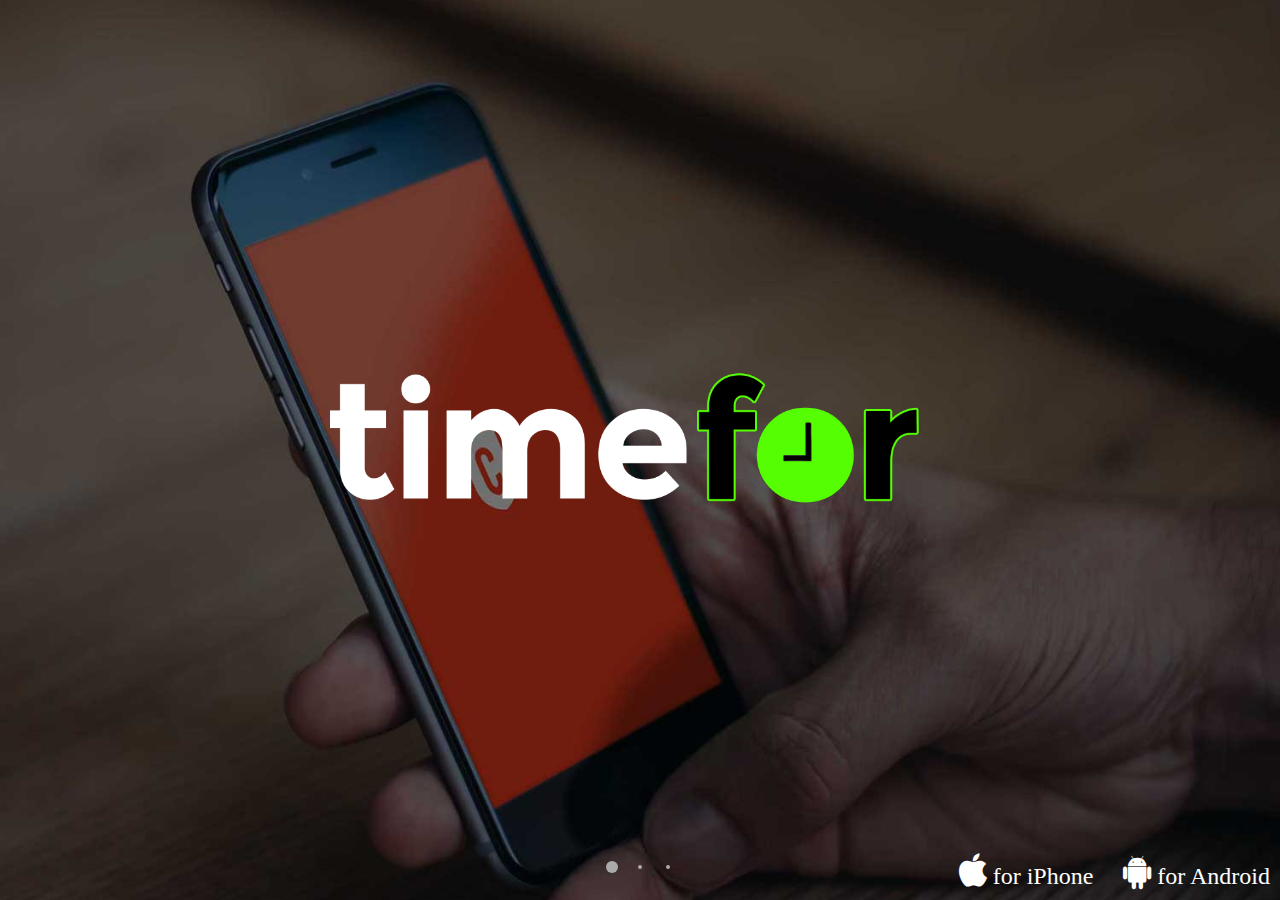
<file: index.html>
<!DOCTYPE html>
<html lang="en">
<head>
	<meta charset="UTF-8"/>
	<meta name="viewport" content="width=device-width, initial-scale=1">
	<title>TimeFor</title>
	<link rel="stylesheet" href="css/application.css" type="text/css">
	<!-- fullpage plugin -->
	<link rel="stylesheet" href="css/jquery.fullPage.css" type="text/css">
	<!-- font awesome -->
	<link rel="stylesheet" href="https://maxcdn.bootstrapcdn.com/font-awesome/4.4.0/css/font-awesome.min.css">
	<!-- google fonts -->
	<link href='http://fonts.googleapis.com/css?family=Montserrat:400,700' rel='stylesheet' type='text/css'>
	<!-- sidr fonts -->
	<link rel="stylesheet" href="css/jquery.sidr.dark.css" type="text/css">

</head>
<body>


	<div id="fullpage">
	    <div class="section">

	    	<!-- begin home page-->
	    	<div class="slide home"> 
				<div class="content">
					<img class="index-logo" src="images/timefor-logo.png" alt="TimeFor Logo">
				</div>


				<div class="compatability">
					<div>
						<span class="compatability-icon"><i class="fa fa-apple"></i></span> for iPhone &nbsp; &nbsp; <span class="compatability-icon"><i class="fa fa-android"></i></span> for Android
					</div>
				</div>
	    	</div>
	    	<!-- end home page-->



			<!-- instructor client page -->
		    <div class="slide instructor-client-page">
				<!-- animated slider -->
			    <div class="animated-slider">
			    	<!-- instructor background page -->
					<div class="instructor-page">

						<div class="centered-horizontal-caption">
			    			TimeFor eliminates ‘busy work’ <br>
			    			saving you time &amp; money
			    		</div>
							
						<!-- begin bullet points -->
						<div class="bullet-points-container">
			    			<div class="bullet-points-left">
			    				<ul>
			    					<li>Instant Client Scheduling</li>
			    					<li>Immediate Payments</li>
			    					<li>Client Management</li>
			    					<li>Share Media with Clients</li>
			    				</ul>
			    			</div>
			    			<div class="bullet-points-right">
			    				<ul>
			    					<li>Generate New Business</li>
			    					<li>Record Keeping / Client Invoices</li>
			    					<li>Custom Policy Implementation</li>
			    					<li>Wait Listing</li>
			    				</ul>
			    			</div>
			    		</div>
			    		<!-- end bullet points section -->

			    		<!-- begin compatability -->
			    		<div class="compatability sm-hide">
							<div>
								<span class="compatability-icon"><i class="fa fa-apple"></i></span> for iPhone &nbsp; &nbsp; <span class="compatability-icon"><i class="fa fa-android"></i></span> for Android
							</div>
						</div>
						<!-- End compatability -->
						
						<!-- logo small -->
						<div class="logo-small sm-hide">
				    		<img src="images/timefor-logo-small.png" alt="TimeFor Logo">
				    	</div>
				    	<!-- logo small -->
					</div>
					<!-- instructor background page -->


			    	<!-- client background page -->
			    	<div class="client-page">
			    		<div class="centered-horizontal-caption">
			    			The most enjoyable lesson <br> experience you’ll ever have
			    		</div>
			    		<div class="bullet-points-container">
			    			<div class="bullet-points-left">
			    				<ul>
			    					<li>Discover Local Instructors</li>
			    					<li>Book Lessons Instantly</li>
			    					<li>Easily Manage your Daily Schedule</li>
			    					<li>Convenient Payment</li>
			    				</ul>
			    			</div>
			    			<div class="bullet-points-right">
			    				<ul>
			    					<li>View Instructor's Availability</li>
			    					<li>Receive Media from Instructors</li>
			    					<li>Rewards &amp; Lesson Discounts</li>
			    					<li>Share Media with Friends</li>
			    				</ul>
			    			</div>
			    		</div>
			    		<!-- end bullet points -->

			    		<!-- begin compatability -->
			    		<div class="compatability sm-hide">
							<div>
								<span class="compatability-icon"><i class="fa fa-apple"></i></span> for iPhone &nbsp; &nbsp; <span class="compatability-icon"><i class="fa fa-android"></i></span> for Android
							</div>
						</div>
						<!-- End compatability -->	

						<!-- logo small -->
						<div class="logo-small sm-hide">
				    		<img src="images/timefor-logo-small.png" alt="TimeFor Logo">
				    	</div>
				    	<!-- logo small -->		

			    	</div>
			    	<!-- client background page -->

			    	<!-- main page -->
			    	<div class="instructor">
			    		<div class="instructor-wrap"></div>
			    		<div id="timefor-instructors" class="text centered">
			    			TimeFor Instructors
			    		</div>
			    	</div>
			    	<div class="client" id="timefor-clients">
			    		<div class="client-wrap"></div>
			    		<div class="text centered">
			    			TimeFor Clients
			    		</div>
			    	</div>
			    	<div id="animate-text" class="centered-caption">
			    		Everything you've ever needed
			    		<br>
			    		So you can focus on your lessons
			    	</div>
			    	<div id="logo-animate-hide" class="logo-small">
			    		<img src="images/timefor-logo-small.png" alt="TimeFor Logo">
			    	</div>
			    	<!-- main page -->
			    </div>
			    <!-- end animated slider -->
		    </div>
		    <!-- instructor client page -->


			<!-- begin slide signup -->
		    <div class="slide signup">

		    	<!-- responsive menu button -->
		    	<a id="responsive-menu" href="#sidr"> <span class="menu-icon"><i class="fa fa-bars"></i></span></a>

		    	
				
				<div class="navigation-menu">
					<ul>
						<li><a href="blog.html">Blog</a></li>
						<li><a href="#">Support</a></li>
						<li><a href="careers.html">Jobs</a></li>
						<li><a href="#">Terms of Service</a></li>
						<li><a href="#">Privacy Policy</a></li>
						<li><a href="contact.html">Contact Us</a></li>
						<li><a href="#"><i class="fa fa-facebook"></i></a></li>
						<li><a href="http://twitter.com/@timeforapp"><i class="fa fa-twitter"></i></a></li>
					</ul>
				</div>

				<!-- responsive menu -->
				<div id="sidr">
					<ul>
						<li><a href="blog.html">Blog</a></li>
						<li><a href="#">Support</a></li>
						<li><a href="careers.html">Jobs</a></li>
						<li><a href="#">Terms of Service</a></li>
						<li><a href="#">Privacy Policy</a></li>
						<li><a href="contact.html">Contact Us</a></li>
						<li><a href="#"><i class="fa fa-facebook"></i></a></li>
						<li><a href="#"><i class="fa fa-twitter"></i></a></li>
					</ul>
				</div>
				<!-- end responsive menu -->



				<div class="signup-widget">
					<!-- container1 for normal view -->
					<div class="container1">
						Get Your <br>
			    		TimeFor <br>
			    		Free
					</div>
					<!-- container1 for normal view -->



					<!-- container2 for hover effect -->
					<div class="container2">
						<div class="centered">Enter Email</div>
						
						<div class="centered">
							<input type="email" required>
						</div>
						

						<div class="sign-me-up centered">
							Sign Me <br>
							Up!
						</div>

					</div>
		    		<!-- container2 for hover effect -->

		    		<div class="clock-icon">
		    			<img src="images/timefor-clock.png" alt="TimeFor Clock">
		    		</div>
		    	</div> 
		    </div>
		    <!-- end slide signup -->
	    </div>
	    <!-- end section -->
	</div>
	<!-- end fullpage -->





<!-- jquery -->
<script src="http://ajax.googleapis.com/ajax/libs/jquery/1.11.1/jquery.min.js"></script>
<!-- custom application javascript -->
<script src = "js/app.js"></script>
<!-- plugin scripts -->	
<script src = "js/jquery.slimscroll.min.js"></script>	
<script src = "js/jquery.fullPage.js"></script>	
<script src = "js/jquery.sidr.min.js"></script>	
</body>
</html>
</file>
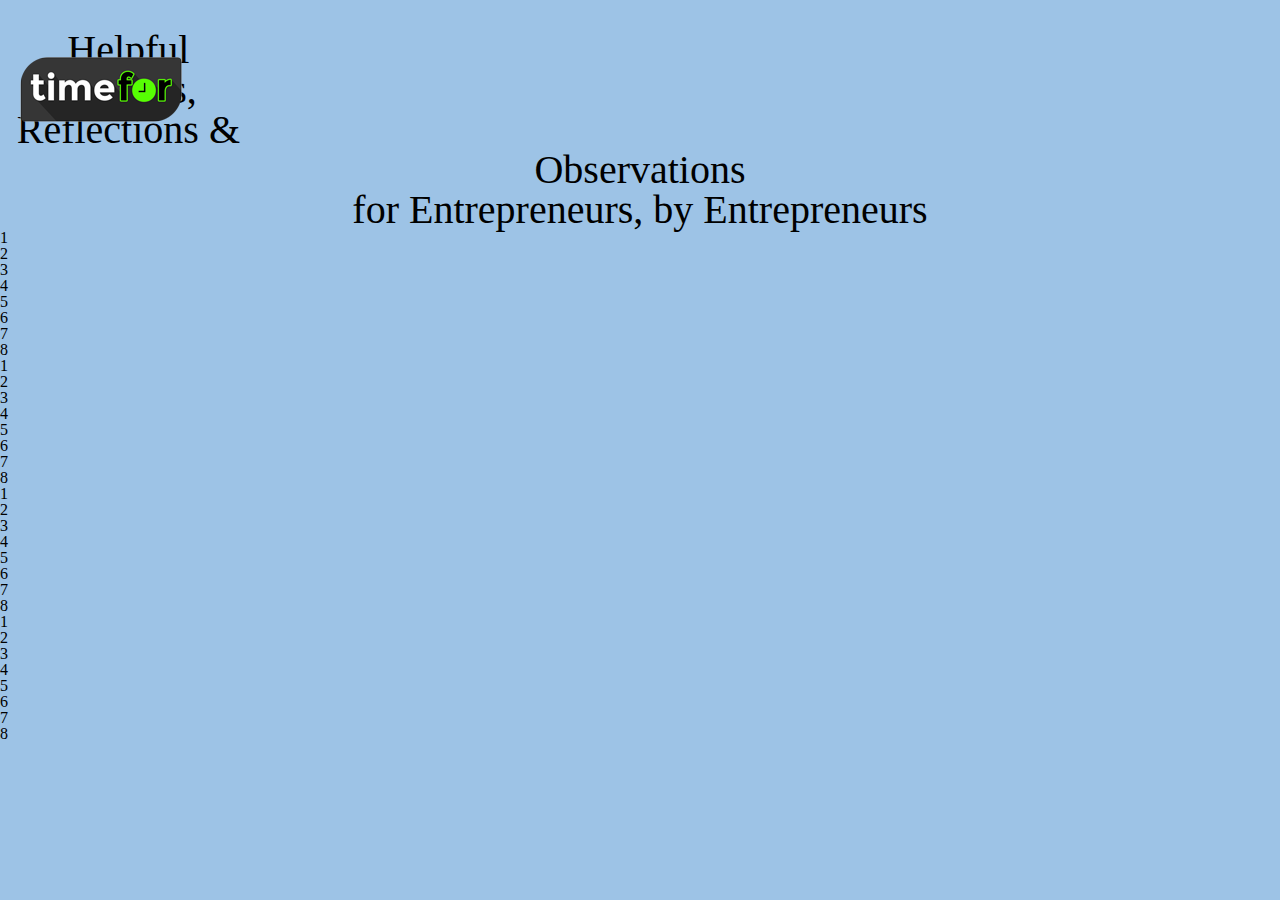
<file: details/index.html>
<!DOCTYPE html>
<html lang="en">
<head>
	<meta charset="UTF-8"/>
	<meta name="viewport" content="width=device-width, initial-scale=1">
	<title>TimeFor</title>
	<link rel="stylesheet" href="css/application.css" type="text/css">
	<!-- font awesome -->
	<link rel="stylesheet" href="https://maxcdn.bootstrapcdn.com/font-awesome/4.4.0/css/font-awesome.min.css">
	<!-- google fonts -->
	<link href='http://fonts.googleapis.com/css?family=Montserrat:400,700' rel='stylesheet' type='text/css'>

</head>
<body>

	<!-- begin fullpage container -->
	<div class="fullpage-container">


		<!-- begin nav-container -->
		<div class="nav-container">
			<!-- begin navigation -->
			<div class="navigation">
				<ul>
					<li><a href="#">Home</a></li>
					<li><a href="#">Blog</a></li>
					<li><a href="#">Career</a></li>
					<li><a href="#">Terms of Service</a></li>
					<li><a href="#">Privacy Policy</a></li>
					<li><a href="#">Contact Us</a></li>
					<li><a href="#"><i class="fa fa-facebook"></i></a></li>
					<li><a href="#"><i class="fa fa-twitter"></i></a></li>
				</ul>
			</div>
			<!-- end navigation -->
		</div>
		<!-- end nav-container -->


		
		<!-- begin content-container -->
		<div class="content-container">

			<!-- begin blog -->
			<div class="blog">
				<h2>Helpful Insights, Reflections &amp; Observations<br>for Entrepreneurs, by Entrepreneurs</h2>
				<ul>
					<li>1</li>
					<li>2</li>
					<li>3</li>
					<li>4</li>
					<li>5</li>
					<li>6</li>
					<li>7</li>
					<li>8</li>
					<li>1</li>
					<li>2</li>
					<li>3</li>
					<li>4</li>
					<li>5</li>
					<li>6</li>
					<li>7</li>
					<li>8</li>
					<li>1</li>
					<li>2</li>
					<li>3</li>
					<li>4</li>
					<li>5</li>
					<li>6</li>
					<li>7</li>
					<li>8</li>
					<li>1</li>
					<li>2</li>
					<li>3</li>
					<li>4</li>
					<li>5</li>
					<li>6</li>
					<li>7</li>
					<li>8</li>
					
				</ul>
			</div>
			<!-- end blog -->
			
		</div>
		<!-- begin content-container -->

		<!-- logo small -->
		<div class="logo-small">
    		<img src="../images/timefor-logo-small.png" alt="TimeFor Logo">
    	</div>
    	<!-- logo small -->

	</div>
	<!-- end fullpage container -->




<!-- jquery -->
<script src="http://ajax.googleapis.com/ajax/libs/jquery/1.11.1/jquery.min.js"></script>
<!-- custom application javascript -->
<script src = "js/app.js"></script>	
</body>
</html>
</file>
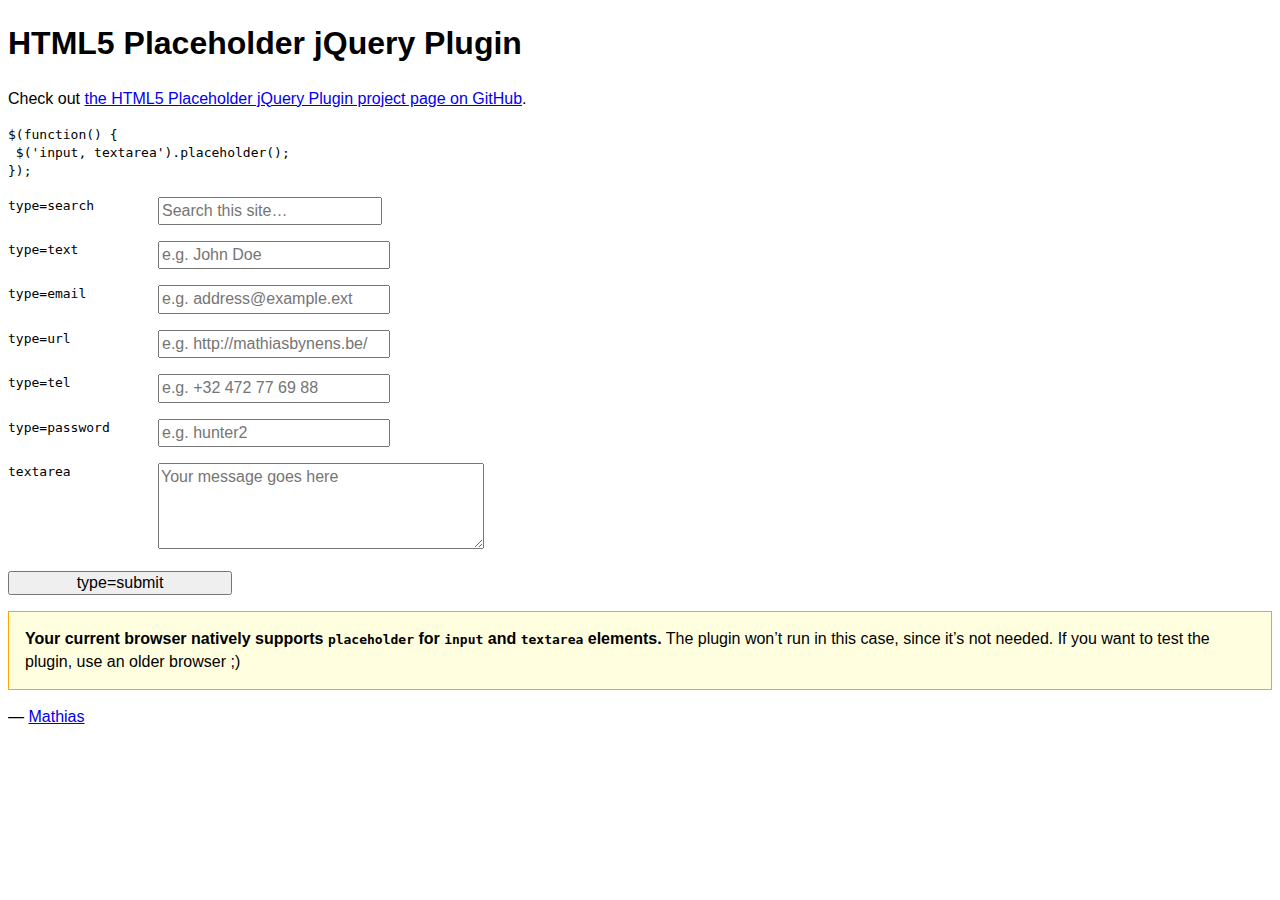
<file: plugins/jquery-placeholder-gh-pages/index.html>
<!DOCTYPE html>
<html lang="en">
	<head>
		<meta charset="utf-8">
		<title>HTML5 placeholder jQuery Plugin</title>
		<style>
			body, input, textarea { font: 1em/1.4 Helvetica, Arial; }
			label code { cursor: pointer; float: left; width: 150px; }
			input { width: 14em; }
			textarea { height: 5em; width: 20em; }
			.my-placeholder { color: #aaa; }
			.note { border: 1px solid orange; padding: 1em; background: #ffffe0; }
			/* #p { background: lime; } */
		</style>
	</head>
	<body>
		<h1>HTML5 Placeholder jQuery Plugin</h1>
		<p>Check out <a href="https://mths.be/placeholder">the HTML5 Placeholder jQuery Plugin project page on GitHub</a>.</p>
		<pre><code>$(function() {<br> $('input, textarea').placeholder();<br>});</code></pre>
		<form>
			<p><label><code>type=search</code> <input type="search" name="search" placeholder="Search this site…"></label></p>
			<p><label><code>type=text</code> <input type="text" name="name" placeholder="e.g. John Doe"></label></p>
			<p><label><code>type=email</code> <input type="email" name="email" placeholder="e.g. address@example.ext"></label></p>
			<p><label><code>type=url</code> <input type="url" name="url" placeholder="e.g. http://mathiasbynens.be/"></label></p>
			<p><label><code>type=tel</code> <input type="tel" name="tel" placeholder="e.g. +32 472 77 69 88"></label></p>
			<p><label for="p"><code>type=password</code> </label><input type="password" name="password" placeholder="e.g. hunter2" id="p"></p>
			<p><label><code>textarea</code> <textarea name="message" placeholder="Your message goes here"></textarea></label></p>
			<p><input type="submit" value="type=submit"></p>
		</form>
		<p>— <a href="https://mathiasbynens.be/">Mathias</a></p>
		<script src="https://ajax.googleapis.com/ajax/libs/jquery/1.10.2/jquery.min.js"></script>
		<script src="jquery.placeholder.js"></script>
		<script>
			// To test the @id toggling on password inputs in browsers that don’t support changing an input’s @type dynamically (e.g. Firefox 3.6 or IE), uncomment this:
			// $.fn.hide = function() { return this; }
			// Then uncomment the last rule in the <style> element (in the <head>).
			$(function() {
				// Invoke the plugin
				$('input, textarea').placeholder({customClass:'my-placeholder'});
				// That’s it, really.
				// Now display a message if the browser supports placeholder natively
				var html;
				if ($.fn.placeholder.input && $.fn.placeholder.textarea) {
					html = '<strong>Your current browser natively supports <code>placeholder</code> for <code>input</code> and <code>textarea</code> elements.</strong> The plugin won’t run in this case, since it’s not needed. If you want to test the plugin, use an older browser ;)';
				} else if ($.fn.placeholder.input) {
					html = '<strong>Your current browser natively supports <code>placeholder</code> for <code>input</code> elements, but not for <code>textarea</code> elements.</strong> The plugin will only do its thang on the <code>textarea</code>s.';
				}
				if (html) {
					$('<p class="note">' + html + '</p>').insertAfter('form');
				}
			});
		</script>
	</body>
</html>
</file>
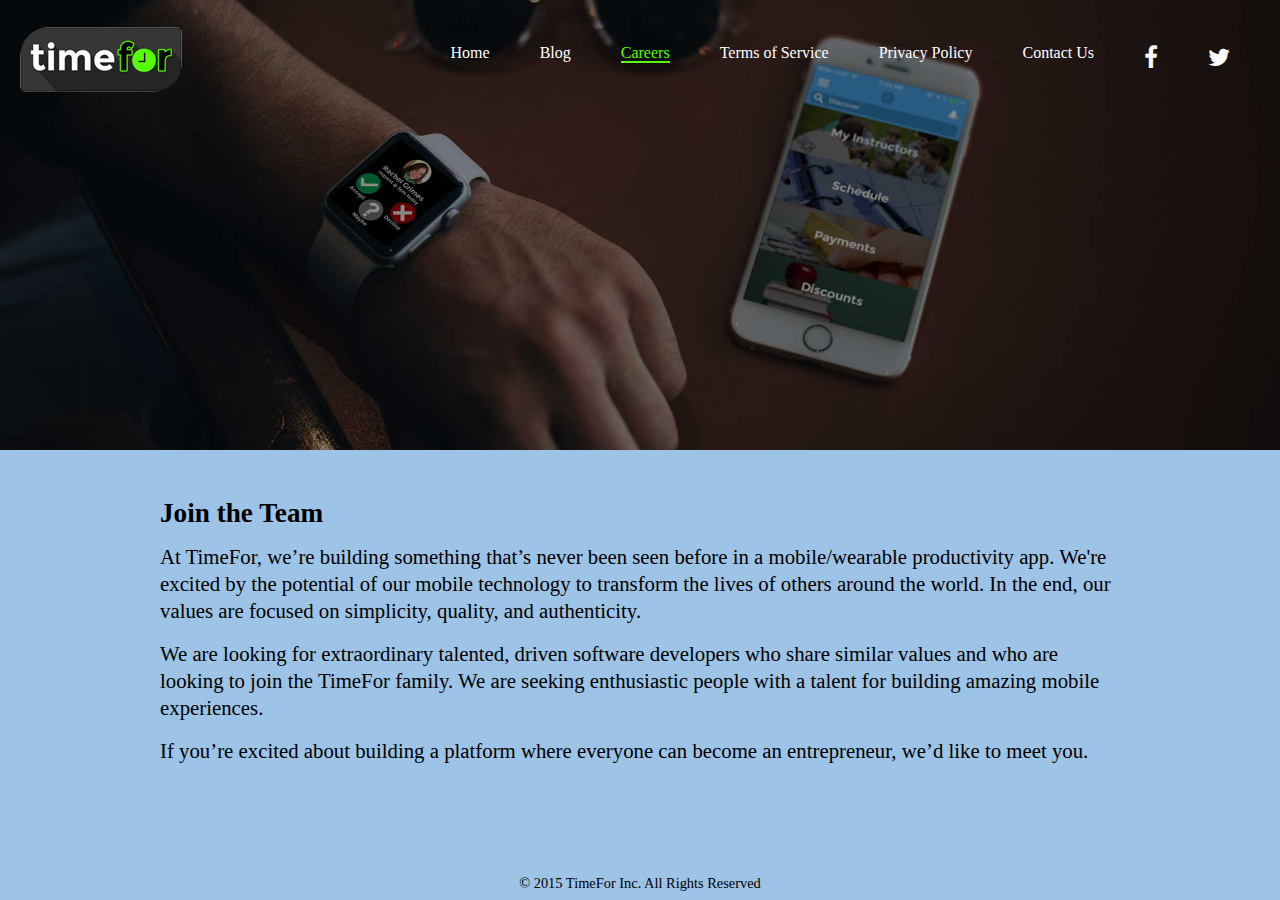
<file: careers.html>
<!DOCTYPE html>
<html lang="en">
<head>
	<meta charset="UTF-8"/>
	<meta name="viewport" content="width=device-width, initial-scale=1">
	<title>TimeFor</title>
	<link rel="stylesheet" href="css/application2.css" type="text/css">
	<!-- font awesome -->
	<link rel="stylesheet" href="https://maxcdn.bootstrapcdn.com/font-awesome/4.4.0/css/font-awesome.min.css">
	<!-- google fonts -->
	<link href='http://fonts.googleapis.com/css?family=Montserrat:400,700' rel='stylesheet' type='text/css'>
	<!-- sidr fonts -->
	<link rel="stylesheet" href="css/jquery.sidr.dark.css" type="text/css">

</head>
<body>

	<!-- begin fullpage container -->
	<div class="fullpage-container">


		<!-- begin nav-container -->
		<div class="nav-container">
			<!-- begin navigation -->
			<div class="navigation">
				<ul>
					<li><a id="home" href="index.html">Home</a></li>
					<li><a id="blog" href="blog.html">Blog</a></li>
					<li><a id="career" href="careers.html" class="active">Careers</a></li>
					<li><a href="#">Terms of Service</a></li>
					<li><a href="#">Privacy Policy</a></li>
					<li><a id="contact" href="contact.html">Contact Us</a></li>
					<li><a href="#"><i class="fa fa-facebook"></i></a></li>
					<li><a href="http://twitter.com/@timeforapp"><i class="fa fa-twitter"></i></a></li>
				</ul>
			</div>
			<!-- end navigation -->
		</div>
		<!-- end nav-container -->

		<!-- responsive navigation menu -->
		<div id="sidr">
			<ul>
				<li><a href="#">Home</a></li>
				<li><a href="blog.html">Blog</a></li>
				<li><a href="careers.html" class="active">Careers</a></li>
				<li><a href="#">Terms of Service</a></li>
				<li><a href="#">Privacy Policy</a></li>
				<li><a href="contact.html">Contact Us</a></li>
				<li><a href="#"><i class="fa fa-facebook"></i></a></li>
				<li><a href="#"><i class="fa fa-twitter"></i></a></li>
			</ul>
		</div>
		<!-- end responsive navigation menu -->

		<!-- responsive menu button -->
    	<a id="responsive-menu" href="#sidr"> <span class="menu-icon"><i class="fa fa-bars"></i></span></a>


		
		<!-- begin content-container -->
		<div class="content-container">

			<!-- begin careers -->
			<div class="careers view">
				<div class="row">	
					<h3>Join the Team</h3>
					<p>
						At TimeFor, we’re building something that’s never been seen before in a mobile/wearable productivity app. We're excited by the potential of our mobile technology to transform the lives of others around the world. In the end, our values are focused on simplicity, quality, and authenticity.
					</p>
					<p>
						We are looking for extraordinary talented, driven software developers who share similar values and who are looking to join the TimeFor family. We are seeking enthusiastic people with a talent for building amazing mobile experiences.
					</p>
					<p>
						If you’re excited about building a platform where everyone can become an entrepreneur, we’d like to meet you.
					</p>

					<script data-startup="timefor" src="https://angel.co/javascripts/embed_jobs.js" id="angellist_embed" async></script>

				</div>
			</div>
			<!-- end careers -->
			
		</div>
		<!-- end content-container -->

		<!-- logo small -->
		<div class="logo-small">
    		<img src="images/timefor-logo-small.png" alt="TimeFor Logo">
    	</div>
    	<!-- end logo small -->

	</div>
	<!-- end fullpage container -->

	<!-- begin footer -->
	<div class="footer">
		&copy; 2015 TimeFor Inc.  All Rights Reserved
	</div>
	<!-- end footer -->





<!-- jquery -->
<script src="http://ajax.googleapis.com/ajax/libs/jquery/1.11.1/jquery.min.js"></script>
<!-- custom application javascript -->
<script src = "js/app2.js"></script>	
<!-- jquery placeholder -->
<script src = "js/jquery.placeholder.js"></script>
<!-- jquery sidr menu plugin -->
<script src = "js/jquery.sidr.min.js"></script>		

</body>
</html>
</file>
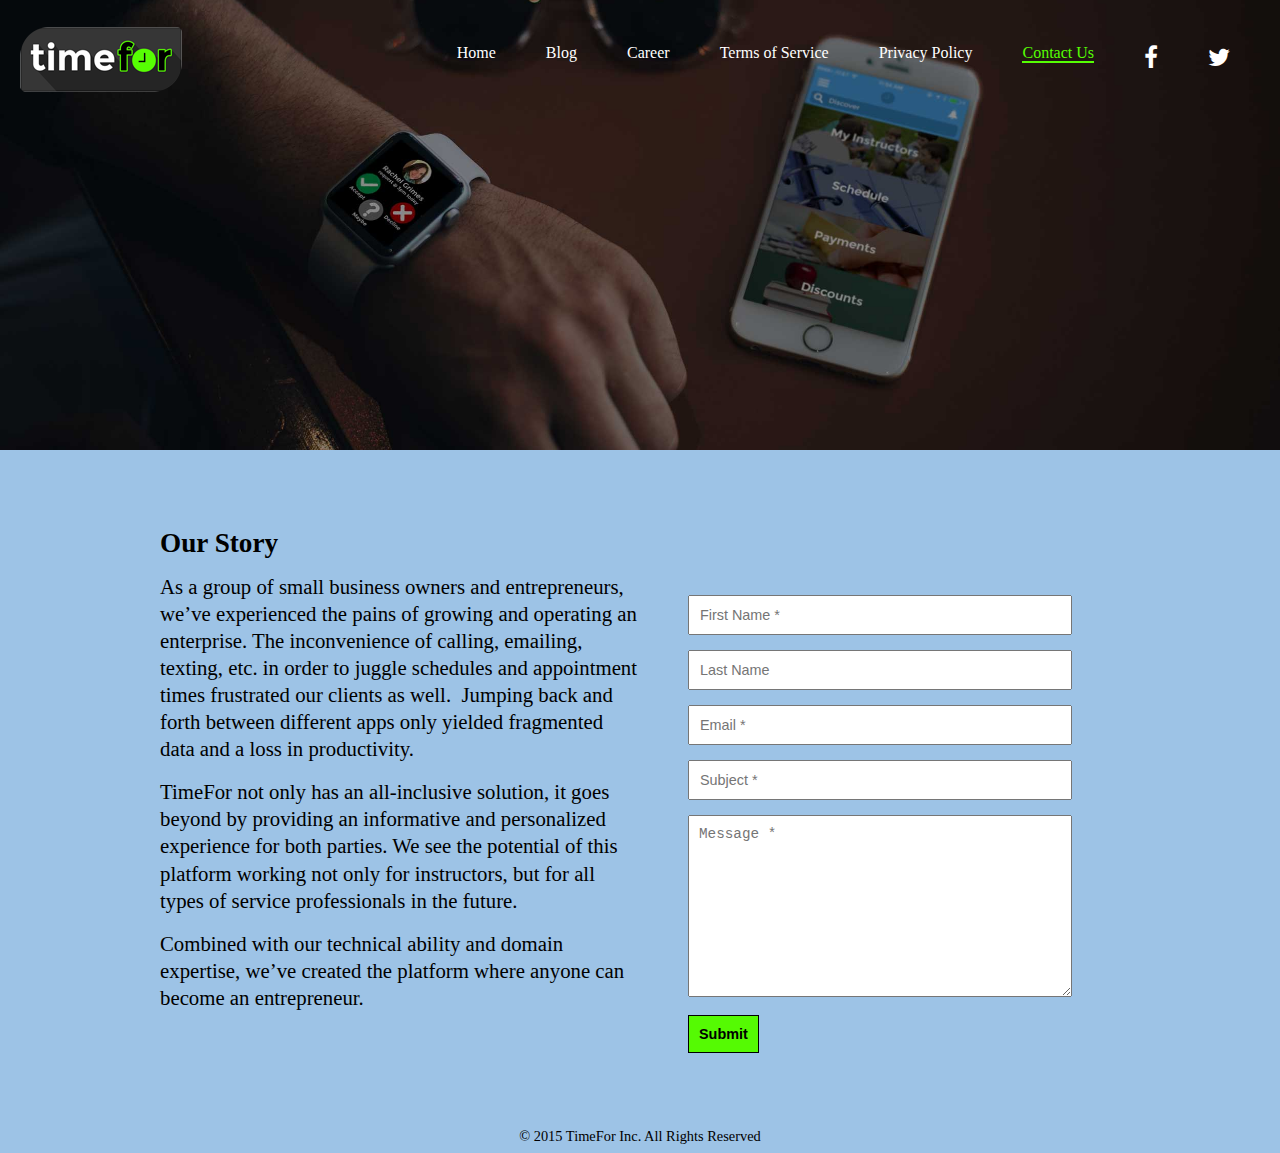
<file: contact.html>
<!DOCTYPE html>
<html lang="en">
<head>
	<meta charset="UTF-8"/>
	<meta name="viewport" content="width=device-width, initial-scale=1">
	<title>TimeFor</title>
	<link rel="stylesheet" href="css/application2.css" type="text/css">
	<!-- font awesome -->
	<link rel="stylesheet" href="https://maxcdn.bootstrapcdn.com/font-awesome/4.4.0/css/font-awesome.min.css">
	<!-- google fonts -->
	<link href='http://fonts.googleapis.com/css?family=Montserrat:400,700' rel='stylesheet' type='text/css'>
	<!-- sidr menu plugin -->
	<link rel="stylesheet" href="css/jquery.sidr.dark.css" type="text/css">
	

</head>
<body>

	<!-- begin fullpage container -->
	<div class="fullpage-container">


		<!-- begin nav-container -->
		<div class="nav-container">
			<!-- begin navigation -->
			<div class="navigation">
				<ul>
					<li><a id="home" href="index.html">Home</a></li>
					<li><a id="blog" href="blog.html">Blog</a></li>
					<li><a id="career" href="careers.html">Career</a></li>
					<li><a href="#">Terms of Service</a></li>
					<li><a href="#">Privacy Policy</a></li>
					<li><a id="contact" href="contact.html" class="active">Contact Us</a></li>
					<li><a href="#"><i class="fa fa-facebook"></i></a></li>
					<li><a href="http://twitter.com/@timeforapp"><i class="fa fa-twitter"></i></a></li>
				</ul>
			</div>
			<!-- end navigation -->
		</div>
		<!-- end nav-container -->

		<!-- responsive navigation menu -->
		<div id="sidr">
			<ul>
				<li><a href="#">Home</a></li>
				<li><a href="blog.html">Blog</a></li>
				<li><a href="careers.html" >Careers</a></li>
				<li><a href="#">Terms of Service</a></li>
				<li><a href="#">Privacy Policy</a></li>
				<li><a href="contact.html" class="active">Contact Us</a></li>
				<li><a href="#"><i class="fa fa-facebook"></i></a></li>
				<li><a href="#"><i class="fa fa-twitter"></i></a></li>
			</ul>
		</div>
		<!-- end responsive navigation menu -->

		<!-- responsive menu button -->
    	<a id="responsive-menu" href="#sidr"> <span class="menu-icon"><i class="fa fa-bars"></i></span></a>


		
		<!-- begin content-container -->
		<div class="content-container">

			<!-- begin contact-us -->
			<div class="contact-us view">
				<!-- begin row -->
				<div class="row clear">
					<!-- begin our story -->
					<div class="our-story half-column">
						<h3>Our Story</h3>
						<p>
							As a group of small business owners and entrepreneurs, we’ve experienced the pains of growing and operating an enterprise. The inconvenience of calling, emailing, texting, etc. in order to juggle schedules and appointment times frustrated our clients as well.  Jumping back and forth between different apps only yielded fragmented data and a loss in productivity.
						</p>
						<p>
							TimeFor not only has an all-inclusive solution, it goes beyond by providing an informative and personalized experience for both parties. We see the potential of this platform working not only for instructors, but for all types of service professionals in the future.
						</p>
						<p>
							Combined with our technical ability and domain expertise, we’ve created the platform where anyone can become an entrepreneur.
						</p>
					</div>
					<!-- end our story -->

					<!-- begin contact-form -->
					<div class="contact-form half-column">
						<!-- begin form container -->
						<div class="form-container">
							<form action="#">
								<input class="full" type="text" placeholder="First Name &#42;" required>
								<input class="full" type="text" placeholder="Last Name">
								<input class="full" type="text" placeholder="Email &#42;" required>
								<input class="full" type="text" placeholder="Subject &#42;">
								<textarea class="full" cols="30" rows="10" placeholder="Message *" required></textarea>
								<input class="submit-btn" type="submit">
							</form>
						</div>
						<!-- end .form-container -->
					</div>
					<!-- end contact-form -->
				</div>
				<!-- end row -->
			</div>
			<!-- end contact-us -->
			
		</div>
		<!-- end content-container -->

		<!-- logo small -->
		<div class="logo-small">
    		<img src="images/timefor-logo-small.png" alt="TimeFor Logo">
    	</div>
    	<!-- end logo small -->

	</div>
	<!-- end fullpage container -->

	<!-- begin footer -->
	<div class="footer">
		&copy; 2015 TimeFor Inc.  All Rights Reserved
	</div>
	<!-- end footer -->





<!-- jquery -->
<script src="http://ajax.googleapis.com/ajax/libs/jquery/1.11.1/jquery.min.js"></script>
<!-- custom application javascript -->
<script src = "js/app2.js"></script>	
<!-- jquery placeholder -->
<script src = "js/jquery.placeholder.js"></script>
<!-- jquery sidr menu plugin -->
<script src = "js/jquery.sidr.min.js"></script>		

</body>
</html>
</file>
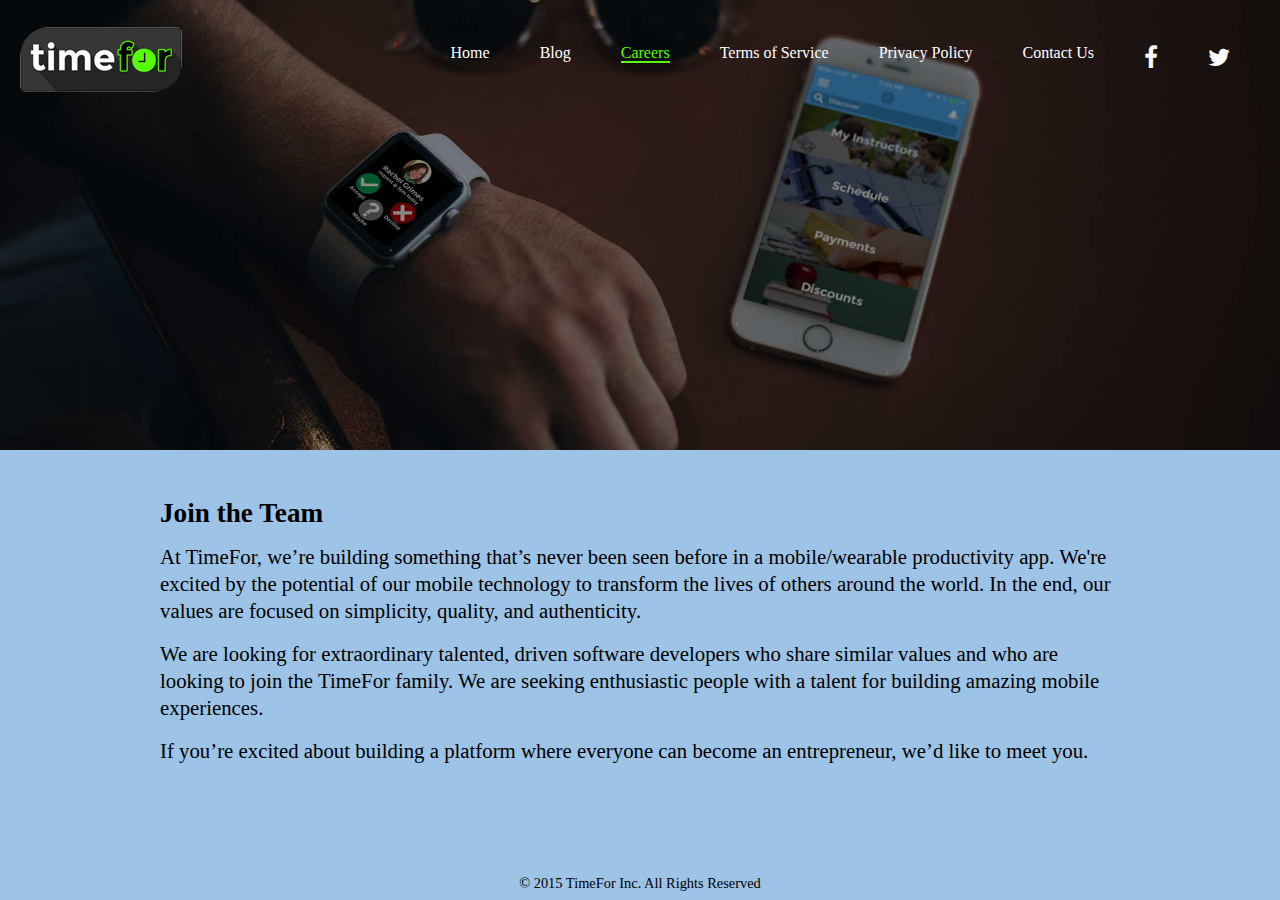
<file: details/careers.html>
<!DOCTYPE html>
<html lang="en">
<head>
	<meta charset="UTF-8"/>
	<meta name="viewport" content="width=device-width, initial-scale=1">
	<title>TimeFor</title>
	<link rel="stylesheet" href="css/application.css" type="text/css">
	<!-- font awesome -->
	<link rel="stylesheet" href="https://maxcdn.bootstrapcdn.com/font-awesome/4.4.0/css/font-awesome.min.css">
	<!-- google fonts -->
	<link href='http://fonts.googleapis.com/css?family=Montserrat:400,700' rel='stylesheet' type='text/css'>
	<!-- sidr fonts -->
	<link rel="stylesheet" href="css/jquery.sidr.dark.css" type="text/css">

</head>
<body>

	<!-- begin fullpage container -->
	<div class="fullpage-container">


		<!-- begin nav-container -->
		<div class="nav-container">
			<!-- begin navigation -->
			<div class="navigation">
				<ul>
					<li><a id="home" href="../index.html">Home</a></li>
					<li><a id="blog" href="blog.html">Blog</a></li>
					<li><a id="career" href="careers.html" class="active">Careers</a></li>
					<li><a href="#">Terms of Service</a></li>
					<li><a href="#">Privacy Policy</a></li>
					<li><a id="contact" href="contact.html">Contact Us</a></li>
					<li><a href="#"><i class="fa fa-facebook"></i></a></li>
					<li><a href="http://twitter.com/@timeforapp"><i class="fa fa-twitter"></i></a></li>
				</ul>
			</div>
			<!-- end navigation -->
		</div>
		<!-- end nav-container -->

		<!-- responsive navigation menu -->
		<div id="sidr">
			<ul>
				<li><a href="#">Home</a></li>
				<li><a href="blog.html">Blog</a></li>
				<li><a href="careers.html" class="active">Careers</a></li>
				<li><a href="#">Terms of Service</a></li>
				<li><a href="#">Privacy Policy</a></li>
				<li><a href="contact.html">Contact Us</a></li>
				<li><a href="#"><i class="fa fa-facebook"></i></a></li>
				<li><a href="#"><i class="fa fa-twitter"></i></a></li>
			</ul>
		</div>
		<!-- end responsive navigation menu -->

		<!-- responsive menu button -->
    	<a id="responsive-menu" href="#sidr"> <span class="menu-icon"><i class="fa fa-bars"></i></span></a>


		
		<!-- begin content-container -->
		<div class="content-container">

			<!-- begin careers -->
			<div class="careers view">
				<div class="row">	
					<h3>Join the Team</h3>
					<p>
						At TimeFor, we’re building something that’s never been seen before in a mobile/wearable productivity app. We're excited by the potential of our mobile technology to transform the lives of others around the world. In the end, our values are focused on simplicity, quality, and authenticity.
					</p>
					<p>
						We are looking for extraordinary talented, driven software developers who share similar values and who are looking to join the TimeFor family. We are seeking enthusiastic people with a talent for building amazing mobile experiences.
					</p>
					<p>
						If you’re excited about building a platform where everyone can become an entrepreneur, we’d like to meet you.
					</p>

					<script data-startup="timefor" src="https://angel.co/javascripts/embed_jobs.js" id="angellist_embed" async></script>

				</div>
			</div>
			<!-- end careers -->
			
		</div>
		<!-- end content-container -->

		<!-- logo small -->
		<div class="logo-small">
    		<img src="../images/timefor-logo-small.png" alt="TimeFor Logo">
    	</div>
    	<!-- end logo small -->

	</div>
	<!-- end fullpage container -->

	<!-- begin footer -->
	<div class="footer">
		&copy; 2015 TimeFor Inc.  All Rights Reserved
	</div>
	<!-- end footer -->





<!-- jquery -->
<script src="http://ajax.googleapis.com/ajax/libs/jquery/1.11.1/jquery.min.js"></script>
<!-- custom application javascript -->
<script src = "js/app.js"></script>	
<!-- jquery placeholder -->
<script src = "js/jquery.placeholder.js"></script>
<!-- jquery sidr menu plugin -->
<script src = "js/jquery.sidr.min.js"></script>		

</body>
</html>
</file>
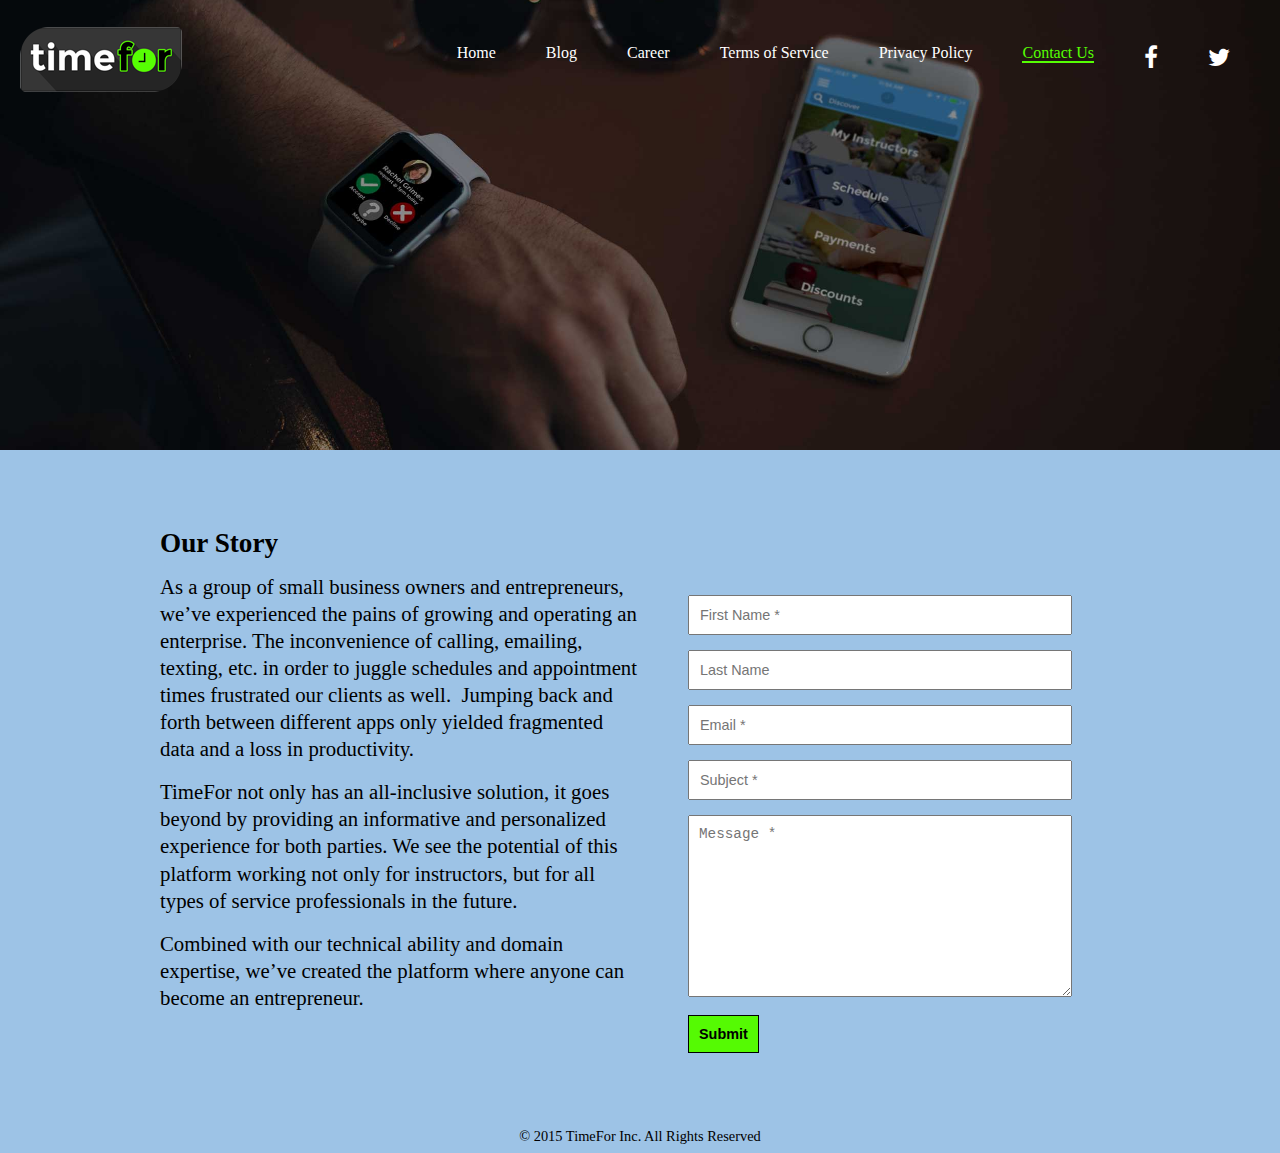
<file: details/contact.html>
<!DOCTYPE html>
<html lang="en">
<head>
	<meta charset="UTF-8"/>
	<meta name="viewport" content="width=device-width, initial-scale=1">
	<title>TimeFor</title>
	<link rel="stylesheet" href="css/application.css" type="text/css">
	<!-- font awesome -->
	<link rel="stylesheet" href="https://maxcdn.bootstrapcdn.com/font-awesome/4.4.0/css/font-awesome.min.css">
	<!-- google fonts -->
	<link href='http://fonts.googleapis.com/css?family=Montserrat:400,700' rel='stylesheet' type='text/css'>
	<!-- sidr menu plugin -->
	<link rel="stylesheet" href="css/jquery.sidr.dark.css" type="text/css">
	

</head>
<body>

	<!-- begin fullpage container -->
	<div class="fullpage-container">


		<!-- begin nav-container -->
		<div class="nav-container">
			<!-- begin navigation -->
			<div class="navigation">
				<ul>
					<li><a id="home" href="../index.html">Home</a></li>
					<li><a id="blog" href="blog.html">Blog</a></li>
					<li><a id="career" href="careers.html">Career</a></li>
					<li><a href="#">Terms of Service</a></li>
					<li><a href="#">Privacy Policy</a></li>
					<li><a id="contact" href="contact.html" class="active">Contact Us</a></li>
					<li><a href="#"><i class="fa fa-facebook"></i></a></li>
					<li><a href="http://twitter.com/@timeforapp"><i class="fa fa-twitter"></i></a></li>
				</ul>
			</div>
			<!-- end navigation -->
		</div>
		<!-- end nav-container -->

		<!-- responsive navigation menu -->
		<div id="sidr">
			<ul>
				<li><a href="#">Home</a></li>
				<li><a href="blog.html">Blog</a></li>
				<li><a href="careers.html" >Careers</a></li>
				<li><a href="#">Terms of Service</a></li>
				<li><a href="#">Privacy Policy</a></li>
				<li><a href="contact.html" class="active">Contact Us</a></li>
				<li><a href="#"><i class="fa fa-facebook"></i></a></li>
				<li><a href="#"><i class="fa fa-twitter"></i></a></li>
			</ul>
		</div>
		<!-- end responsive navigation menu -->

		<!-- responsive menu button -->
    	<a id="responsive-menu" href="#sidr"> <span class="menu-icon"><i class="fa fa-bars"></i></span></a>


		
		<!-- begin content-container -->
		<div class="content-container">

			<!-- begin contact-us -->
			<div class="contact-us view">
				<!-- begin row -->
				<div class="row clear">
					<!-- begin our story -->
					<div class="our-story half-column">
						<h3>Our Story</h3>
						<p>
							As a group of small business owners and entrepreneurs, we’ve experienced the pains of growing and operating an enterprise. The inconvenience of calling, emailing, texting, etc. in order to juggle schedules and appointment times frustrated our clients as well.  Jumping back and forth between different apps only yielded fragmented data and a loss in productivity.
						</p>
						<p>
							TimeFor not only has an all-inclusive solution, it goes beyond by providing an informative and personalized experience for both parties. We see the potential of this platform working not only for instructors, but for all types of service professionals in the future.
						</p>
						<p>
							Combined with our technical ability and domain expertise, we’ve created the platform where anyone can become an entrepreneur.
						</p>
					</div>
					<!-- end our story -->

					<!-- begin contact-form -->
					<div class="contact-form half-column">
						<!-- begin form container -->
						<div class="form-container">
							<form action="#">
								<input class="full" type="text" placeholder="First Name &#42;" required>
								<input class="full" type="text" placeholder="Last Name">
								<input class="full" type="text" placeholder="Email &#42;" required>
								<input class="full" type="text" placeholder="Subject &#42;">
								<textarea class="full" cols="30" rows="10" placeholder="Message *" required></textarea>
								<input class="submit-btn" type="submit">
							</form>
						</div>
						<!-- end .form-container -->
					</div>
					<!-- end contact-form -->
				</div>
				<!-- end row -->
			</div>
			<!-- end contact-us -->
			
		</div>
		<!-- end content-container -->

		<!-- logo small -->
		<div class="logo-small">
    		<img src="../images/timefor-logo-small.png" alt="TimeFor Logo">
    	</div>
    	<!-- end logo small -->

	</div>
	<!-- end fullpage container -->

	<!-- begin footer -->
	<div class="footer">
		&copy; 2015 TimeFor Inc.  All Rights Reserved
	</div>
	<!-- end footer -->





<!-- jquery -->
<script src="http://ajax.googleapis.com/ajax/libs/jquery/1.11.1/jquery.min.js"></script>
<!-- custom application javascript -->
<script src = "js/app.js"></script>	
<!-- jquery placeholder -->
<script src = "js/jquery.placeholder.js"></script>
<!-- jquery sidr menu plugin -->
<script src = "js/jquery.sidr.min.js"></script>		

</body>
</html>
</file>
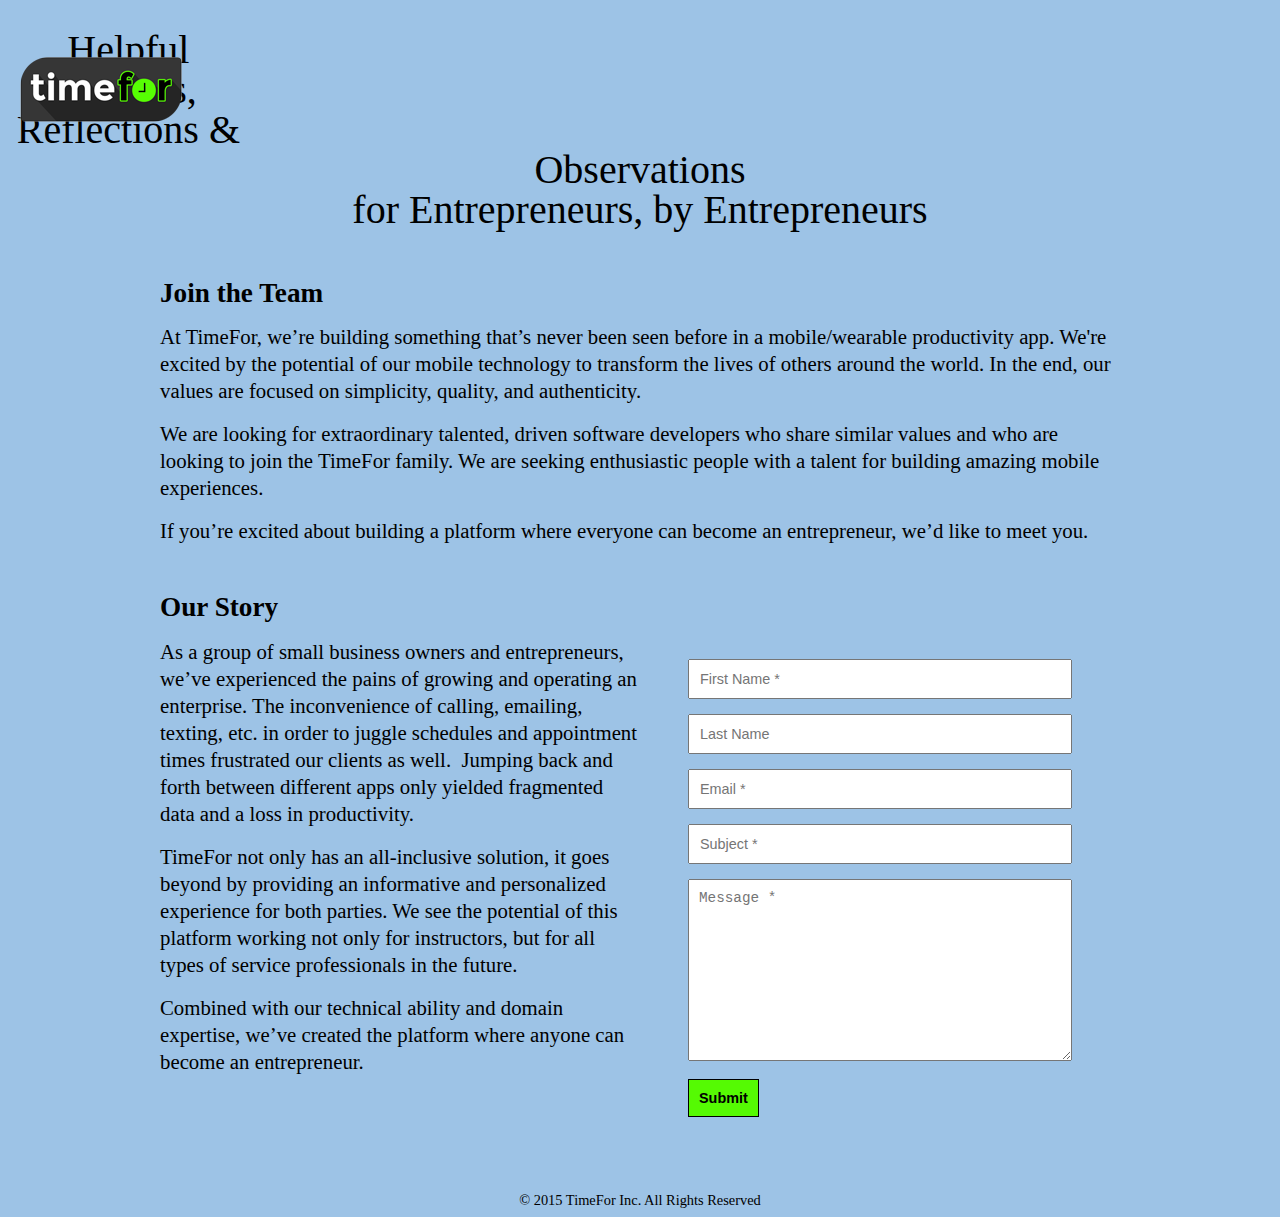
<file: details/index2.html>
<!DOCTYPE html>
<html lang="en">
<head>
	<meta charset="UTF-8"/>
	<meta name="viewport" content="width=device-width, initial-scale=1">
	<title>TimeFor</title>
	<link rel="stylesheet" href="css/application.css" type="text/css">
	<!-- font awesome -->
	<link rel="stylesheet" href="https://maxcdn.bootstrapcdn.com/font-awesome/4.4.0/css/font-awesome.min.css">
	<!-- google fonts -->
	<link href='http://fonts.googleapis.com/css?family=Montserrat:400,700' rel='stylesheet' type='text/css'>

</head>
<body>

	<!-- begin fullpage container -->
	<div class="fullpage-container">


		<!-- begin nav-container -->
		<div class="nav-container">
			<!-- begin navigation -->
			<div class="navigation">
				<ul>
					<li><a id="home" href="#">Home</a></li>
					<li><a id="blog" href="blog.html">Blog</a></li>
					<li><a id="career" href="careers.html">Career</a></li>
					<li><a href="#">Terms of Service</a></li>
					<li><a href="#">Privacy Policy</a></li>
					<li><a id="contact" href="contact.html">Contact Us</a></li>
					<li><a href="#"><i class="fa fa-facebook"></i></a></li>
					<li><a href="#"><i class="fa fa-twitter"></i></a></li>
				</ul>
			</div>
			<!-- end navigation -->
		</div>
		<!-- end nav-container -->


		
		<!-- begin content-container -->
		<div class="content-container">

			<!-- begin blog -->
			<div class="blog view">
				<h2>Helpful Insights, Reflections &amp; Observations<br>for Entrepreneurs, by Entrepreneurs</h2>
			</div>
			<!-- end blog -->

			<!-- begin careers -->
			<div class="careers view">
				<div class="row">	
					<h3>Join the Team</h3>
					<p>
						At TimeFor, we’re building something that’s never been seen before in a mobile/wearable productivity app. We're excited by the potential of our mobile technology to transform the lives of others around the world. In the end, our values are focused on simplicity, quality, and authenticity.
					</p>
					<p>
						We are looking for extraordinary talented, driven software developers who share similar values and who are looking to join the TimeFor family. We are seeking enthusiastic people with a talent for building amazing mobile experiences.
					</p>
					<p>
						If you’re excited about building a platform where everyone can become an entrepreneur, we’d like to meet you.
					</p>

					<script data-startup="timefor" src="https://angel.co/javascripts/embed_jobs.js" id="angellist_embed" async></script>

				</div>
			</div>
			<!-- end careers -->
			
			<!-- begin contact-us -->
			<div class="contact-us view">
				<div class="row clear">
					<!-- begin our story -->
					<div class="our-story half-column">
						<h3>Our Story</h3>
						<p>
							As a group of small business owners and entrepreneurs, we’ve experienced the pains of growing and operating an enterprise. The inconvenience of calling, emailing, texting, etc. in order to juggle schedules and appointment times frustrated our clients as well.  Jumping back and forth between different apps only yielded fragmented data and a loss in productivity.
						</p>
						<p>
							TimeFor not only has an all-inclusive solution, it goes beyond by providing an informative and personalized experience for both parties. We see the potential of this platform working not only for instructors, but for all types of service professionals in the future.
						</p>
						<p>
							Combined with our technical ability and domain expertise, we’ve created the platform where anyone can become an entrepreneur.
						</p>
					</div>
					<!-- end our story -->

					<!-- begin contact-form -->
					<div class="contact-form half-column">
						<!-- begin form container -->
						<div class="form-container">
							<form action="#">
								<input class="full" type="text" placeholder="First Name &#42;" required>
								<input class="full" type="text" placeholder="Last Name">
								<input class="full" type="text" placeholder="Email &#42;" required>
								<input class="full" type="text" placeholder="Subject &#42;">
								<textarea class="full" cols="30" rows="10" placeholder="Message *" required></textarea>
								<input class="submit-btn" type="submit">
							</form>
						</div>
						<!-- end .form-container -->
					</div>
					<!-- end contact-form -->
				</div>
				<!-- end row -->
			</div>
			<!-- end contact-us -->
			
		</div>
		<!-- end content-container -->

		<!-- logo small -->
		<div class="logo-small">
    		<img src="../images/timefor-logo-small.png" alt="TimeFor Logo">
    	</div>
    	<!-- end logo small -->

	</div>
	<!-- end fullpage container -->

	<!-- begin footer -->
	<div class="footer">
		&copy; 2015 TimeFor Inc.  All Rights Reserved
	</div>
	<!-- end footer -->





<!-- jquery -->
<script src="http://ajax.googleapis.com/ajax/libs/jquery/1.11.1/jquery.min.js"></script>
<!-- custom application javascript -->
<script src = "js/app.js"></script>	
<!-- jquery placeholder -->
<script src = "js/jquery.placeholder.js"></script>	

</body>
</html>
</file>
<file: css/application.css>
/**
 * Eric Meyer's Reset CSS v2.0 (http://meyerweb.com/eric/tools/css/reset/)
 * http://cssreset.com
 */
html, body, div, span, applet, object, iframe,
h1, h2, h3, h4, h5, h6, p, blockquote, pre,
a, abbr, acronym, address, big, cite, code,
del, dfn, em, img, ins, kbd, q, s, samp,
small, strike, strong, sub, sup, tt, var,
b, u, i, center,
dl, dt, dd, ol, ul, li,
fieldset, form, label, legend,
table, caption, tbody, tfoot, thead, tr, th, td,
article, aside, canvas, details, embed,
figure, figcaption, footer, header, hgroup,
menu, nav, output, ruby, section, summary,
time, mark, audio, video {
  margin: 0;
  padding: 0;
  border: 0;
  font-size: 100%;
  font: inherit;
  vertical-align: baseline; }

/* HTML5 display-role reset for older browsers */
article, aside, details, figcaption, figure,
footer, header, hgroup, menu, nav, section {
  display: block; }

body {
  line-height: 1; }

ol, ul {
  list-style: none; }

blockquote, q {
  quotes: none; }

blockquote:before, blockquote:after,
q:before, q:after {
  content: '';
  content: none; }

table {
  border-collapse: collapse;
  border-spacing: 0; }

/* heights
=====================================*/
/* Fonts
=====================================*/
/* Backgrounds
=====================================*/
/* border-colors:
=====================================*/
/* pseudo class colors:
=====================================*/
* {
  -webkit-box-sizing: border-box;
  /* Safari 3.0 - 5.0, Chrome 1 - 9, Android 2.1 - 3.x */
  -moz-box-sizing: border-box;
  /* Firefox 1 - 28 */
  box-sizing: border-box;
  /* Safari 5.1+, Chrome 10+, Firefox 29+, Opera 7+, IE 8+, Android 4.0+, iOS any */ }

body {
  color: white; }

/* Classes
=====================================*/
.client-wrap {
  position: absolute;
  left: 0;
  right: 0;
  top: 0;
  bottom: 0;
  background-image: url("../images/client-wrap.png");
  background-position: center;
  background-size: 100% 100%;
  background-repeat: no-repeat; }

.instructor-wrap {
  position: absolute;
  left: 0;
  right: 0;
  top: 0;
  bottom: 0;
  background-image: url("../images/instructor-wrap.png");
  background-position: center;
  background-size: 100% 100%;
  background-repeat: no-repeat; }

.opacity-background {
  position: absolute;
  width: 100%;
  height: 100%;
  background-color: white; }

.sign-me-up {
  position: absolute;
  width: 150px;
  left: 25px;
  bottom: 20px;
  font-size: .8em; }

.container2 {
  display: none; }
  .container2 input {
    padding: 5px;
    width: 100%; }

.container1 {
  width: 100%;
  height: 100%; }

.signup-widget {
  padding: 10px;
  font-size: 2.5em;
  position: absolute;
  left: 50px;
  top: 50px;
  width: 250px;
  height: 250px;
  border: 3px solid white;
  -webkit-border-radius: 20px;
  -moz-border-radius: 20px;
  border-radius: 20px;
  z-index: 2000; }
  .signup-widget .sign-me-up {
    cursor: pointer; }

.navigation-menu {
  float: right;
  height: 100%; }
  .navigation-menu ul {
    height: 100%;
    padding-top: 50px;
    padding-right: 10px; }
  .navigation-menu li {
    height: 12.4%;
    text-align: right; }
  .navigation-menu a {
    color: white;
    transition: color 1s;
    text-decoration: none; }
  .navigation-menu a:hover {
    color: #56FE03; }
  .navigation-menu .fa {
    font-size: 1.6em; }

.signup {
  position: relative;
  background-image: url("../images/end.jpg");
  background-position: center;
  background-size: cover;
  background-repeat: no-repeat; }
  .signup img {
    height: 80px; }

.bullet-points-container {
  font-size: 1.5em;
  margin-top: 50px; }

.bullet-points-left {
  width: 50%;
  float: left; }
  .bullet-points-left ul {
    list-style-type: disc;
    float: right;
    padding-right: 40px; }
  .bullet-points-left li {
    height: 50px; }

.bullet-points-right {
  width: 50%;
  float: left; }
  .bullet-points-right ul {
    list-style-type: disc;
    float: left; }
  .bullet-points-right li {
    height: 50px;
    margin-left: 50px; }

.clock-icon {
  position: absolute;
  bottom: 0;
  right: 0; }

.client-page {
  position: absolute;
  right: 50%;
  height: 100%;
  width: 100%;
  background-image: url("../images/client2.jpg");
  background-position: center top;
  background-size: cover;
  background-repeat: no-repeat; }

.animated-slider {
  position: absolute;
  width: 100%;
  height: 100%; }

.instructor-page {
  position: absolute;
  left: 50%;
  height: 100%;
  width: 100%;
  background-image: url("../images/instructor2.jpg");
  background-position: center;
  background-size: cover;
  background-repeat: no-repeat; }

.home {
  background-image: url("../images/scheduling4.jpg");
  background-position: center;
  background-size: cover;
  background-repeat: no-repeat;
  position: relative; }

.index-logo {
  width: 65%;
  margin: auto;
  position: absolute;
  top: 0;
  left: 0;
  bottom: 0;
  right: 0; }

.centered {
  text-align: center; }

.compatability {
  position: absolute;
  font-size: 1.5em;
  right: 10px;
  bottom: 10px; }
  .compatability .compatability-icon {
    color: white;
    font-size: 1.5em; }

.instructor-client-page {
  position: relative;
  overflow-x: hidden; }
  .instructor-client-page .text {
    position: absolute;
    text-align: center;
    bottom: 50px;
    left: 0;
    right: 0;
    font-size: 1.5em; }

.instructor {
  cursor: pointer;
  width: 50%;
  position: absolute;
  left: 0;
  top: 0;
  bottom: 0;
  background-image: url("../images/trainer-white.jpg");
  background-position: center right;
  background-size: cover;
  background-repeat: no-repeat; }

.client {
  cursor: pointer;
  width: 50%;
  position: absolute;
  right: 0;
  top: 0;
  bottom: 0;
  background-image: url("../images/client-white.jpg");
  background-position: center left;
  background-size: cover;
  background-repeat: no-repeat; }

.centered-caption {
  text-align: center;
  position: absolute;
  font-size: 3em;
  margin: auto;
  height: 100px;
  margin: auto;
  top: 0;
  left: 0;
  bottom: 0;
  right: 0;
  pointer-events: none; }

.centered-horizontal-caption {
  position: relative;
  text-align: center;
  width: 100%;
  font-size: 2.5em;
  padding-top: 100px; }

.logo-small {
  position: absolute;
  left: 0;
  top: 0;
  width: 200px; }
  .logo-small img {
    width: 100%; }

/* ID
=====================================*/
#responsive-menu {
  display: none;
  position: absolute;
  left: 5px;
  top: 5px; }
  #responsive-menu .menu-icon {
    font-size: 1.5em;
    color: white;
    text-decoration: none; }

#sidr {
  display: none;
  position: absolute;
  z-index: 10000000; }

#animate-text {
  color: #B7B7B7; }

/* Animations
=====================================*/
#fp-nav ul li a span, .fp-slidesNav ul li a span {
  background: #AAAAAA !important; }

/* media queries
=====================================*/
@media (max-width: 1400px) {
  .instructor-page {
    background-image: url("../images/instructor2-1500.jpg"); }

  .client-page {
    background-image: url("../images/client2-1500.jpg"); }

  .home {
    background-image: url("../images/scheduling4-1500.jpg"); }

  .signup {
    position: relative;
    background-image: url("../images/end-1500.jpg"); }

  .client {
    background-image: url("../images/client-white-1500.jpg"); }

  .instructor {
    background-image: url("../images/trainer-white-1500.jpg"); } }
@media (max-width: 700px) {
  .instructor-page {
    background-image: url("../images/instructor2-800.jpg"); }

  .client-page {
    background-image: url("../images/client2-800.jpg"); }

  .home {
    background-image: url("../images/scheduling4-800.jpg"); }

  .signup {
    position: relative;
    background-image: url("../images/end-800.jpg"); }

  .client {
    background-image: url("../images/client-white-800.jpg"); }

  .instructor {
    background-image: url("../images/trainer-white-800.jpg"); } }
@media (max-width: 850px) {
  .bullet-points-right, .bullet-points-left {
    width: 100%; }
    .bullet-points-right ul, .bullet-points-left ul {
      width: 90%;
      float: none;
      margin: 0;
      margin-right: auto;
      margin-left: auto;
      list-style-position: inside; }
    .bullet-points-right li, .bullet-points-left li {
      height: 30px;
      margin: 0; }

  .compatability {
    font-size: .9em;
    top: 25px;
    right: 5px; }

  .centered-horizontal-caption {
    font-size: 2em;
    padding-top: 70px; }

  .centered-caption {
    font-size: 2em; }

  .instructor-client-page .text {
    font-size: 1.1em; }

  .logo-small {
    width: 130px; } }
@media (max-width: 500px) {
  .bullet-points-container {
    font-size: 1.0em; }

  .bullet-points-right, .bullet-points-left {
    width: 100%; }
    .bullet-points-right ul, .bullet-points-left ul {
      width: 90%;
      float: none;
      margin: 0;
      margin-right: auto;
      margin-left: auto;
      list-style-position: inside; }
    .bullet-points-right li, .bullet-points-left li {
      height: 20px;
      margin: 0; }

  .centered-horizontal-caption {
    font-size: 1.3em;
    padding-top: 70px; }

  .centered-caption {
    font-size: 1.3em; }

  .signup-widget {
    font-size: 2em;
    width: 200px;
    height: 200px;
    margin: auto;
    top: 0;
    left: 0;
    bottom: 0;
    right: 0; }
    .signup-widget img {
      height: 50px; }

  .navigation-menu {
    display: none; }

  #responsive-menu {
    display: block; }

  .compatability {
    font-size: .9em;
    top: 25px;
    right: 5px; } }
@media only screen and (max-height: 600px) {
  .logo-small {
    width: 130px; }

  .signup-widget {
    font-size: 2em;
    width: 200px;
    height: 200px;
    margin: auto;
    top: 0;
    left: 0;
    bottom: 0;
    right: 0; }
    .signup-widget img {
      height: 50px; } }
@media only screen and (max-height: 400px) {
  .sm-hide {
    display: none; }

  .centered-horizontal-caption {
    padding-top: 10px; }

  .bullet-points-container {
    font-size: 1.0em;
    margin-top: 20px; }

  .centered-horizontal-caption {
    font-size: 1.3em;
    padding-top: 5px; }

  .bullet-points-right li, .bullet-points-left li {
    height: 20px; }

  .navigation-menu {
    display: none; }

  #responsive-menu {
    display: block; } }

/*# sourceMappingURL=application.css.map */
</file>
<file: details/css/application.css>
/**
 * Eric Meyer's Reset CSS v2.0 (http://meyerweb.com/eric/tools/css/reset/)
 * http://cssreset.com
 */
html, body, div, span, applet, object, iframe,
h1, h2, h3, h4, h5, h6, p, blockquote, pre,
a, abbr, acronym, address, big, cite, code,
del, dfn, em, img, ins, kbd, q, s, samp,
small, strike, strong, sub, sup, tt, var,
b, u, i, center,
dl, dt, dd, ol, ul, li,
fieldset, form, label, legend,
table, caption, tbody, tfoot, thead, tr, th, td,
article, aside, canvas, details, embed,
figure, figcaption, footer, header, hgroup,
menu, nav, output, ruby, section, summary,
time, mark, audio, video {
  margin: 0;
  padding: 0;
  border: 0;
  font-size: 100%;
  font: inherit;
  vertical-align: baseline; }

/* HTML5 display-role reset for older browsers */
article, aside, details, figcaption, figure,
footer, header, hgroup, menu, nav, section {
  display: block; }

body {
  line-height: 1; }

ol, ul {
  list-style: none; }

blockquote, q {
  quotes: none; }

blockquote:before, blockquote:after,
q:before, q:after {
  content: '';
  content: none; }

table {
  border-collapse: collapse;
  border-spacing: 0; }

/* Fonts
=====================================*/
/* Backgrounds
=====================================*/
/* border-colors:
=====================================*/
/* pseudo class colors:
=====================================*/
* {
  -webkit-box-sizing: border-box;
  /* Safari 3.0 - 5.0, Chrome 1 - 9, Android 2.1 - 3.x */
  -moz-box-sizing: border-box;
  /* Firefox 1 - 28 */
  box-sizing: border-box;
  /* Safari 5.1+, Chrome 10+, Firefox 29+, Opera 7+, IE 8+, Android 4.0+, iOS any */ }

html, body {
  color: white;
  background-color: #9DC3E6; }

html {
  position: relative;
  min-height: 100%; }

/* Classes
=====================================*/
#responsive-menu {
  display: none;
  position: absolute;
  right: 5px;
  top: 5px; }
  #responsive-menu .menu-icon {
    font-size: 1.5em;
    color: white;
    text-decoration: none; }

.form-container {
  width: 80%;
  margin-right: auto;
  margin-left: auto; }

.contact-form form {
  margin-top: 100px; }
.contact-form input {
  margin-top: 15px;
  padding-top: 10px;
  padding-bottom: 10px;
  padding-left: 10px;
  padding-right: 10px;
  font-size: .9em; }
.contact-form textarea {
  margin-top: 15px;
  padding-top: 10px;
  padding-bottom: 10px;
  padding-left: 10px;
  padding-right: 10px;
  font-size: 1.1em; }
.contact-form .full {
  width: 100%; }

.submit-btn {
  font-size: 1em;
  font-weight: bold;
  background-color: #55FA03;
  width: default;
  border: 1px solid black;
  cursor: pointer; }

.submit-btn:hover {
  background-color: #B1FFA7; }

.clear:after {
  content: "";
  display: table;
  clear: both; }

.half-column {
  float: left;
  width: 50%; }

.footer {
  position: absolute;
  text-align: center;
  font-size: .9em;
  color: black;
  bottom: 10px;
  left: 0;
  right: 0; }

.navigation a {
  color: white;
  text-decoration: none;
  -webkit-transition: color 1s;
  /* Safari */
  transition: color 1s; }
.navigation a:hover {
  color: #56FE03; }
.navigation ul {
  float: right;
  height: 117px;
  padding: 0;
  margin: 0;
  margin-left: 200px;
  padding-top: 45px; }
.navigation li {
  float: left;
  height: 117px;
  padding-right: 50px; }
.navigation .fa {
  font-size: 1.5em; }

.nav-container {
  background-image: url("../images/timefor-background.jpg");
  background-position: center;
  background-size: cover;
  background-repeat: no-repeat; }

.fullpage-container {
  position: relative;
  height: 100%;
  background-color: #9DC3E6; }

.logo-small {
  position: absolute;
  left: 0;
  top: 0;
  width: 200px; }
  .logo-small img {
    width: 100%; }

.content-container {
  background-color: #9DC3E6;
  margin-top: 30px;
  color: black;
  padding-bottom: 100px;
  position: relative;
  padding-bottom: 100px; }
  .content-container h2 {
    font-size: 2.5em;
    text-align: center; }
  .content-container h3 {
    font-size: 1.7em;
    margin-top: 50px;
    font-weight: bold; }
  .content-container p {
    font-size: 1.3em;
    line-height: 1.3;
    margin-top: 16px; }
  .content-container a {
    color: black; }
  .content-container a:hover {
    color: #656565; }

.angellist_jobs {
  margin-top: 50px; }

.angellist_jobs-tags {
  color: #5D5D5D !important; }

.row {
  width: 75%;
  margin-left: auto;
  margin-right: auto; }

.active {
  color: #56FE03 !important;
  border-bottom: 2px solid #56FE03; }

/* ------------
=====================================*/
@media (max-width: 1100px) {
  .navigation li {
    padding-right: 20px; } }
@media (max-width: 860px) {
  #responsive-menu {
    display: block; }

  .navigation {
    display: none; }

  .content-container h2 {
    font-size: 1.6em; }

  .half-column {
    float: none;
    width: 100%; }

  .contact-form form {
    margin-top: 40px; } }
@media (max-width: 550px) {
  .content-container h2 {
    font-size: 1.2em; }

  .row {
    width: 90%; } }

/*# sourceMappingURL=application.css.map */
</file>
<file: css/application2.css>
/**
 * Eric Meyer's Reset CSS v2.0 (http://meyerweb.com/eric/tools/css/reset/)
 * http://cssreset.com
 */
html, body, div, span, applet, object, iframe,
h1, h2, h3, h4, h5, h6, p, blockquote, pre,
a, abbr, acronym, address, big, cite, code,
del, dfn, em, img, ins, kbd, q, s, samp,
small, strike, strong, sub, sup, tt, var,
b, u, i, center,
dl, dt, dd, ol, ul, li,
fieldset, form, label, legend,
table, caption, tbody, tfoot, thead, tr, th, td,
article, aside, canvas, details, embed,
figure, figcaption, footer, header, hgroup,
menu, nav, output, ruby, section, summary,
time, mark, audio, video {
  margin: 0;
  padding: 0;
  border: 0;
  font-size: 100%;
  font: inherit;
  vertical-align: baseline; }

/* HTML5 display-role reset for older browsers */
article, aside, details, figcaption, figure,
footer, header, hgroup, menu, nav, section {
  display: block; }

body {
  line-height: 1; }

ol, ul {
  list-style: none; }

blockquote, q {
  quotes: none; }

blockquote:before, blockquote:after,
q:before, q:after {
  content: '';
  content: none; }

table {
  border-collapse: collapse;
  border-spacing: 0; }

/* Fonts
=====================================*/
/* Backgrounds
=====================================*/
/* border-colors:
=====================================*/
/* pseudo class colors:
=====================================*/
* {
  -webkit-box-sizing: border-box;
  /* Safari 3.0 - 5.0, Chrome 1 - 9, Android 2.1 - 3.x */
  -moz-box-sizing: border-box;
  /* Firefox 1 - 28 */
  box-sizing: border-box;
  /* Safari 5.1+, Chrome 10+, Firefox 29+, Opera 7+, IE 8+, Android 4.0+, iOS any */ }

html, body {
  color: white;
  background-color: #9DC3E6; }

html {
  position: relative;
  min-height: 100%; }

/* Classes
=====================================*/
#responsive-menu {
  display: none;
  position: absolute;
  right: 5px;
  top: 5px; }
  #responsive-menu .menu-icon {
    font-size: 1.5em;
    color: white;
    text-decoration: none; }

.form-container {
  width: 80%;
  margin-right: auto;
  margin-left: auto; }

.contact-form form {
  margin-top: 100px; }
.contact-form input {
  margin-top: 15px;
  padding-top: 10px;
  padding-bottom: 10px;
  padding-left: 10px;
  padding-right: 10px;
  font-size: .9em; }
.contact-form textarea {
  margin-top: 15px;
  padding-top: 10px;
  padding-bottom: 10px;
  padding-left: 10px;
  padding-right: 10px;
  font-size: 1.1em; }
.contact-form .full {
  width: 100%; }

.submit-btn {
  font-size: 1em;
  font-weight: bold;
  background-color: #55FA03;
  width: default;
  border: 1px solid black;
  cursor: pointer; }

.submit-btn:hover {
  background-color: #B1FFA7; }

.clear:after {
  content: "";
  display: table;
  clear: both; }

.half-column {
  float: left;
  width: 50%; }

.footer {
  position: absolute;
  text-align: center;
  font-size: .9em;
  color: black;
  bottom: 10px;
  left: 0;
  right: 0; }

.navigation a {
  color: white;
  text-decoration: none;
  -webkit-transition: color 1s;
  /* Safari */
  transition: color 1s; }
.navigation a:hover {
  color: #56FE03; }
.navigation ul {
  float: right;
  height: 117px;
  padding: 0;
  margin: 0;
  margin-left: 200px;
  padding-top: 45px; }
.navigation li {
  float: left;
  height: 117px;
  padding-right: 50px; }
.navigation .fa {
  font-size: 1.5em; }

.nav-container {
  background-image: url("../images/timefor-background.jpg");
  background-position: center;
  background-size: cover;
  background-repeat: no-repeat; }

.fullpage-container {
  position: relative;
  height: 100%;
  background-color: #9DC3E6; }

.logo-small {
  position: absolute;
  left: 0;
  top: 0;
  width: 200px; }
  .logo-small img {
    width: 100%; }

.content-container {
  background-color: #9DC3E6;
  margin-top: 30px;
  color: black;
  padding-bottom: 100px;
  position: relative;
  padding-bottom: 100px; }
  .content-container h2 {
    font-size: 2.5em;
    text-align: center; }
  .content-container h3 {
    font-size: 1.7em;
    margin-top: 50px;
    font-weight: bold; }
  .content-container p {
    font-size: 1.3em;
    line-height: 1.3;
    margin-top: 16px; }
  .content-container a {
    color: black; }
  .content-container a:hover {
    color: #656565; }

.angellist_jobs {
  margin-top: 50px; }

.angellist_jobs-tags {
  color: #5D5D5D !important; }

.row {
  width: 75%;
  margin-left: auto;
  margin-right: auto; }

.active {
  color: #56FE03 !important;
  border-bottom: 2px solid #56FE03; }

/* ------------
=====================================*/
@media (max-width: 1100px) {
  .navigation li {
    padding-right: 20px; } }
@media (max-width: 860px) {
  #responsive-menu {
    display: block; }

  .navigation {
    display: none; }

  .content-container h2 {
    font-size: 1.6em; }

  .half-column {
    float: none;
    width: 100%; }

  .contact-form form {
    margin-top: 40px; } }
@media (max-width: 550px) {
  .content-container h2 {
    font-size: 1.2em; }

  .row {
    width: 90%; } }

/*# sourceMappingURL=application2.css.map */
</file>
